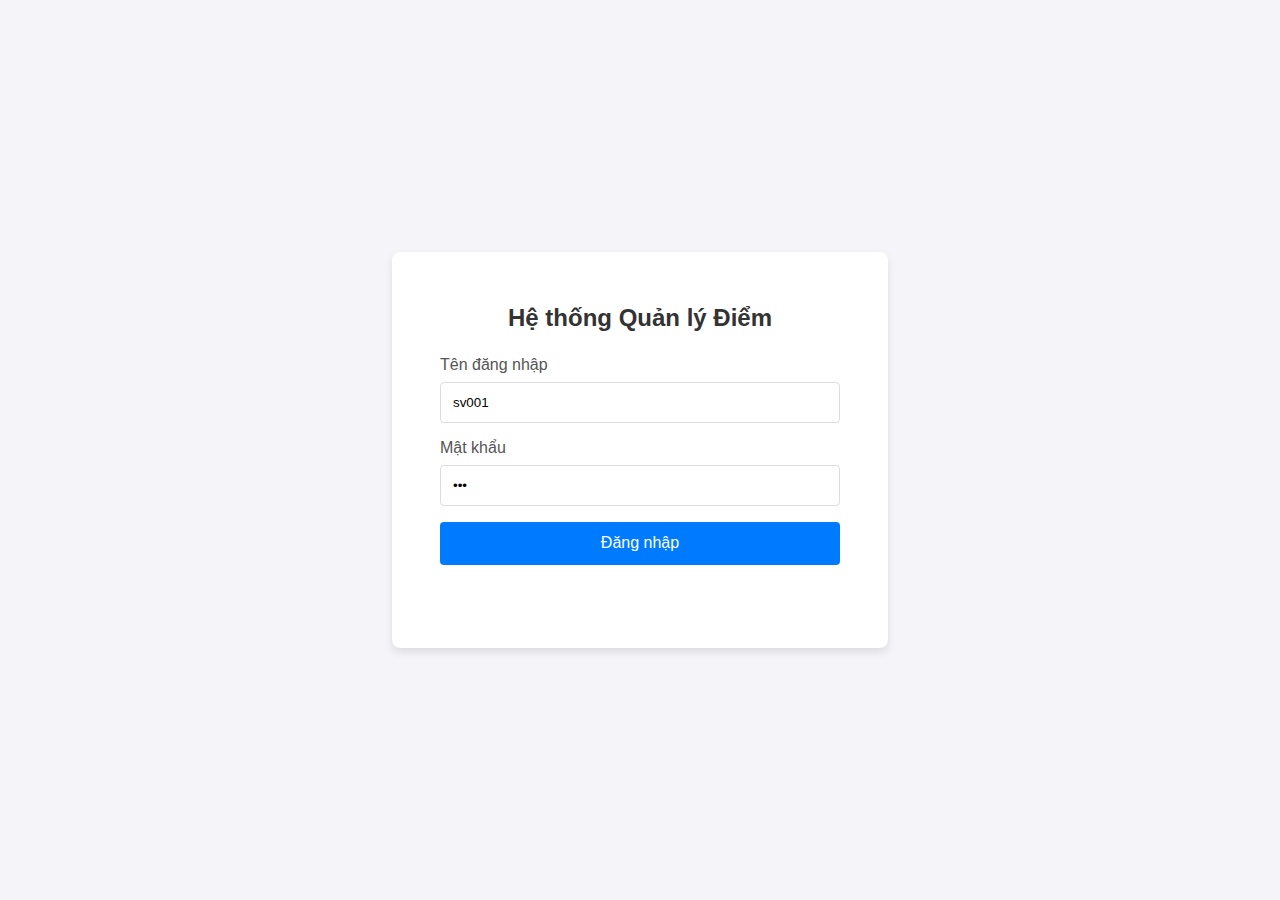
<file: frontend/index.html>
<!DOCTYPE html>
<html lang="vi">
<head>
    <meta charset="UTF-8">
    <meta name="viewport" content="width=device-width, initial-scale=1.0">
    <title>Đăng nhập - Hệ thống quản lý điểm</title>
    <link rel="stylesheet" href="css/style.css">
</head>
<body>
    <div class="login-container">
        <h2>Hệ thống Quản lý Điểm</h2>
        <form id="loginForm">
            <div class="input-group">
                <label for="username">Tên đăng nhập</label>
                <input type="text" id="username" name="username" required value="sv001">
            </div>
            <div class="input-group">
                <label for="password">Mật khẩu</label>
                <input type="password" id="password" name="password" required value="123">
            </div>
            <button type="submit">Đăng nhập</button>
            <p id="error-message" class="error-message"></p>
        </form>
    </div>
    <script src="js/login.js"></script>
</body>
</html>
</file>
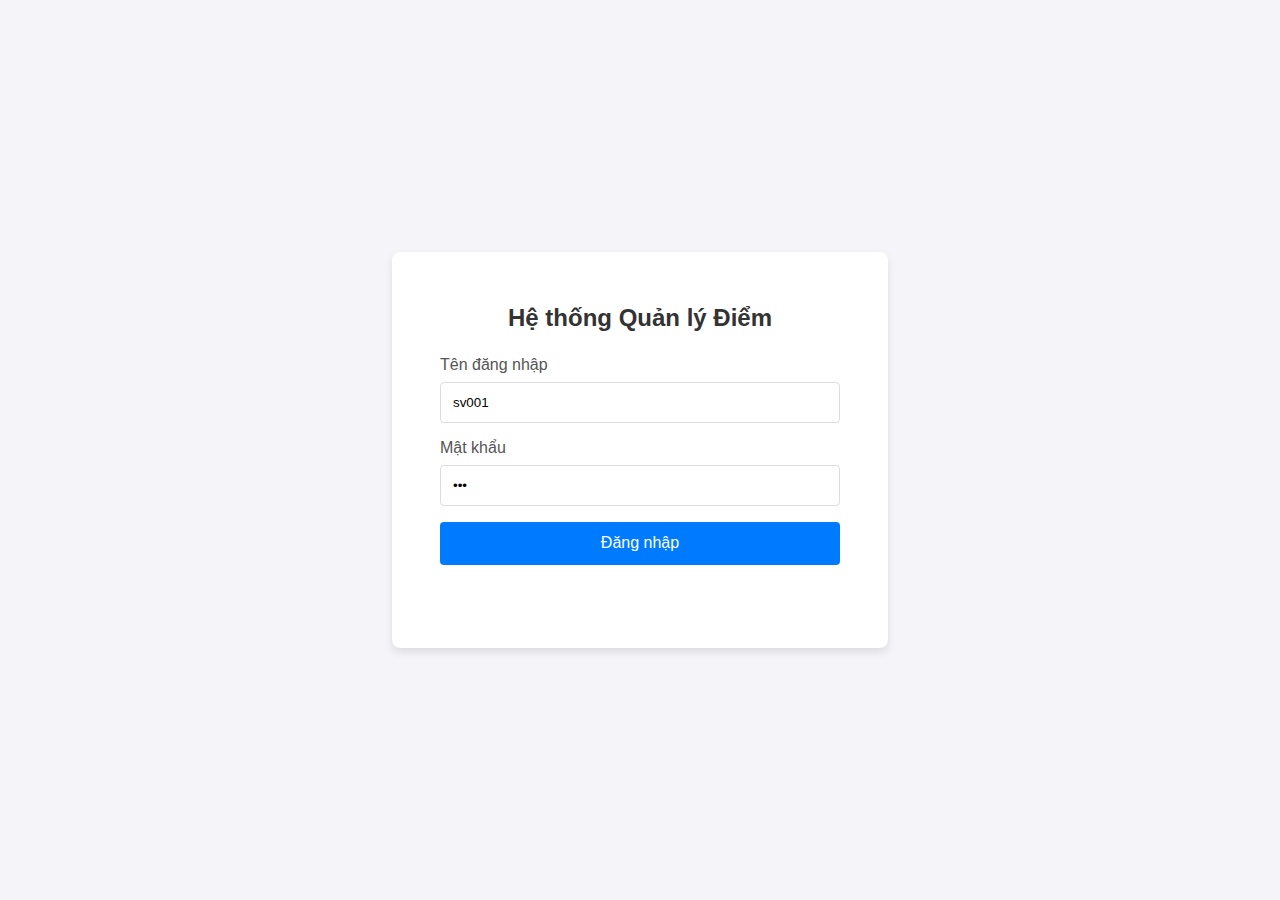
<file: frontend/student/dashboard.html>
<!DOCTYPE html>
<html lang="vi">
<head>
    <meta charset="UTF-8">
    <meta name="viewport" content="width=device-width, initial-scale=1.0">
    <title>Bảng điều khiển - Sinh viên</title>
    <link rel="stylesheet" href="../css/style.css">
    <style>
        .feature-section { background-color: #f8f9fa; border: 1px solid #dee2e6; padding: 1.5rem; border-radius: 8px; margin-top: 2rem; }
        .input-group-inline { display: flex; align-items: center; gap: 10px; margin-bottom: 1rem; flex-wrap: wrap; }
        .input-group-inline select, .input-group-inline button { padding: 8px 12px; font-size: 1rem; border-radius: 5px; border: 1px solid #ccc; }
        .input-group-inline button { cursor: pointer; background-color: #007bff; color: white; border: none; }
        .details-card { background-color: #fff; padding: 1.5rem; border-radius: 8px; margin-top: 1rem; border: 1px solid #e1e4e8; }
        #course-details-table th { width: 40%; font-weight: 600; color: #555; }
    </style>
</head>
<body>
    <div class="dashboard-container">
        <div class="header">
            <h2 id="welcomeMessage">Chào mừng Sinh viên</h2>
            <button id="logoutBtn">Đăng xuất</button>
        </div>
        <h3>Tiến độ học tập</h3>
        <div id="progress-info"><p>Đang tải...</p></div>
        <div class="feature-section">
            <h4>Xem điểm tổng kết kỳ học</h4>
            <div class="input-group-inline">
                <label for="semester-select">Chọn kỳ học:</label>
                <select id="semester-select"></select>
                <button id="viewSummaryBtn">Xem</button>
            </div>
            <div id="semester-summary" class="details-card" style="display: none;"></div>
        </div>
        <div class="feature-section">
            <h4>Xem điểm chi tiết môn học</h4>
            <div class="input-group-inline">
                <label for="course-select">Chọn lớp tín chỉ:</label>
                <select id="course-select"></select>
            </div>
            <div id="course-details" class="details-card" style="display: none;"></div>
        </div>
    </div>
    <script src="../js/student.js"></script>
</body>
</html>
</file>
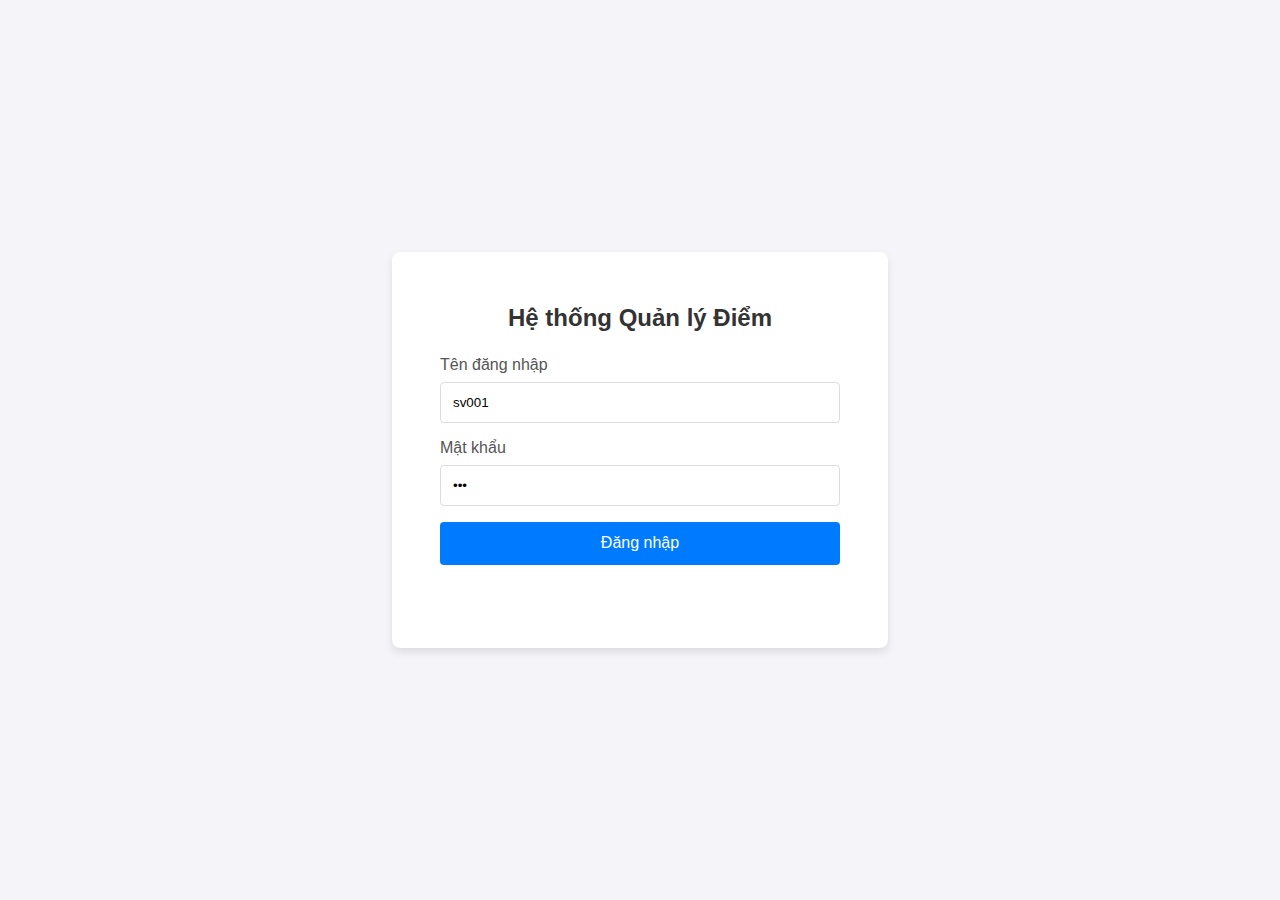
<file: frontend/teacher/dashboard.html>
<!DOCTYPE html>
<html lang="vi">
<head>
    <meta charset="UTF-8">
    <meta name="viewport" content="width=device-width, initial-scale=1.0">
    <title>Bảng điều khiển - Giảng viên</title>
    <link rel="stylesheet" href="../css/style.css">
    <style>
        #classes-list { margin-top: 1rem; }
        .class-item { cursor: pointer; padding: 10px 15px; border: 1px solid #ccc; margin: 5px; border-radius: 20px; display: inline-block; }
        .class-item.active { background-color: #007bff; color: white; border-color: #007bff; }
        .grade-input { width: 60px; text-align: center; }
        .action-buttons button { width: auto; font-size: 0.8rem; margin-left: 5px; }
    </style>
</head>
<body>
    <div class="dashboard-container">
        <div class="header">
            <h2 id="welcomeMessage">Chào mừng Giảng viên</h2>
            <button id="logoutBtn">Đăng xuất</button>
        </div>
        <h3>Các lớp tín chỉ đang dạy</h3>
        <div id="classes-list"><p>Đang tải...</p></div>
        <hr>
        <h3 id="current-class-title">Chọn một lớp để xem danh sách sinh viên</h3>
        <div id="students-list"></div>
    </div>
    <script src="../js/teacher.js"></script>
</body>
</html>
</file>
<file: frontend/css/style.css>
body {
    font-family: Arial, sans-serif;
    background-color: #f4f4f9;
    display: flex;
    justify-content: center;
    align-items: center;
    height: 100vh;
    margin: 0;
}

.login-container, .dashboard-container {
    background-color: #fff;
    padding: 2rem 3rem;
    border-radius: 8px;
    box-shadow: 0 4px 8px rgba(0,0,0,0.1);
    width: 100%;
    max-width: 400px;
}

.dashboard-container {
    max-width: 900px;
    margin-top: 2rem;
}

h2 {
    text-align: center;
    color: #333;
    margin-bottom: 1.5rem;
}

.input-group {
    margin-bottom: 1rem;
}

.input-group label {
    display: block;
    margin-bottom: 0.5rem;
    color: #555;
}

.input-group input {
    width: 100%;
    padding: 0.75rem;
    border: 1px solid #ddd;
    border-radius: 4px;
    box-sizing: border-box;
}

button {
    width: 100%;
    padding: 0.8rem;
    border: none;
    border-radius: 4px;
    background-color: #007bff;
    color: white;
    font-size: 1rem;
    cursor: pointer;
    transition: background-color 0.3s;
}

button:hover {
    background-color: #0056b3;
}

.error-message {
    color: #d93025;
    text-align: center;
    margin-top: 1rem;
    min-height: 1.2em;
}

/* Dashboard styles */
table {
    width: 100%;
    border-collapse: collapse;
    margin-top: 1.5rem;
}

th, td {
    padding: 0.8rem;
    text-align: left;
    border-bottom: 1px solid #ddd;
}

th {
    background-color: #f2f2f2;
}

.header {
    display: flex;
    justify-content: space-between;
    align-items: center;
    border-bottom: 2px solid #eee;
    padding-bottom: 1rem;
}

#logoutBtn {
    padding: 0.5rem 1rem;
    background-color: #dc3545;
    width: auto;
}
#logoutBtn:hover {
    background-color: #c82333;
}
</file>
